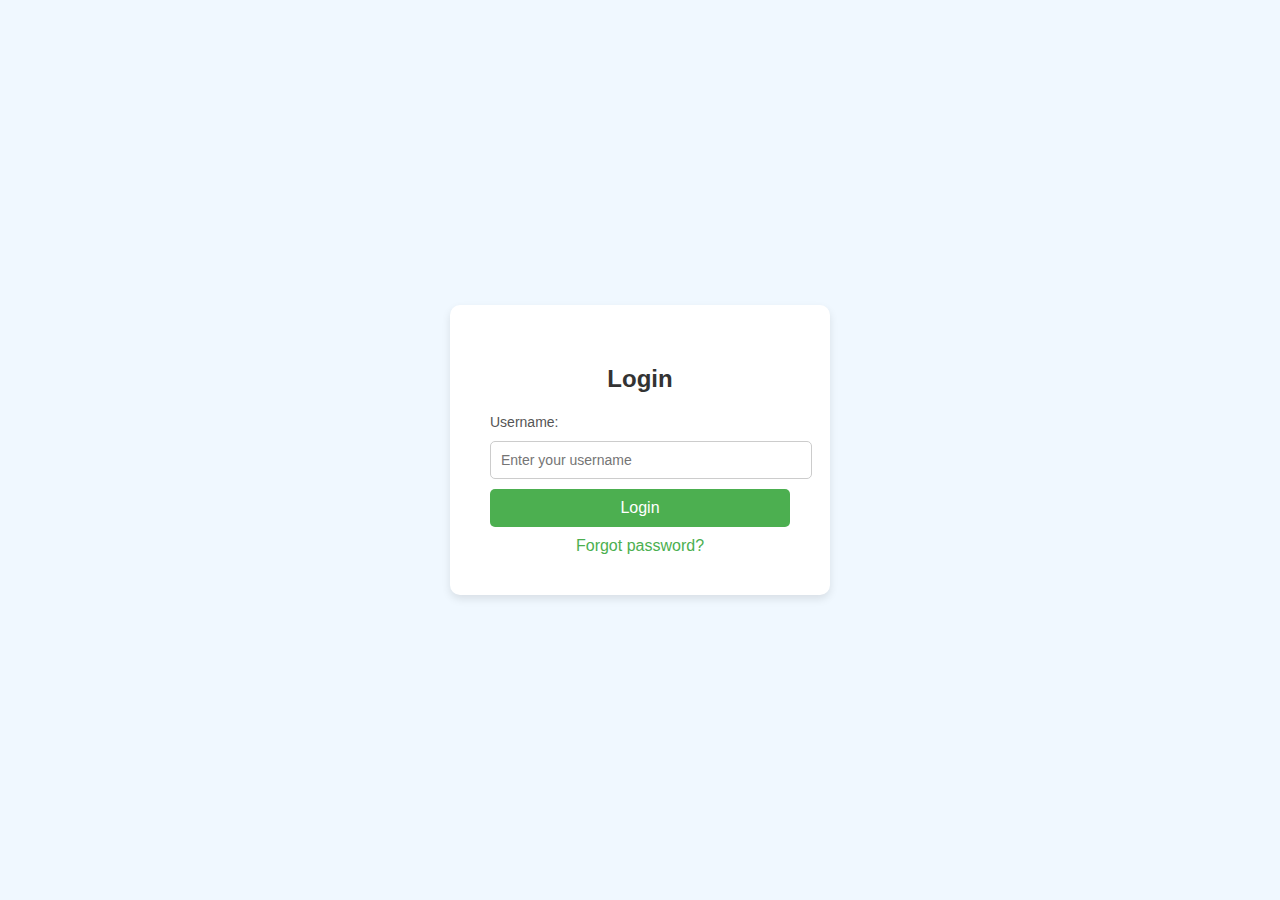
<file: index.html>
<!DOCTYPE html>
<html>
<head>
    <title>Login Page</title>
    <style>
        body {
            font-family: Arial, sans-serif;
            background-color: #f0f8ff;
            display: flex;
            justify-content: center;
            align-items: center;
            height: 100vh;
            margin: 0;
        }
        .login-container {
            background-color: #fff;
            padding: 40px;
            border-radius: 10px;
            box-shadow: 0 4px 8px rgba(0, 0, 0, 0.1);
            width: 300px;
        }
        h2 {
            text-align: center;
            color: #333;
        }
        label {
            font-size: 14px;
            color: #555;
        }
        input[type="text"], input[type="password"] {
            width: 100%;
            padding: 10px;
            margin: 10px 0;
            border: 1px solid #ccc;
            border-radius: 5px;
            font-size: 14px;
        }
        button {
            width: 100%;
            padding: 10px;
            background-color: #4CAF50;
            border: none;
            border-radius: 5px;
            color: white;
            font-size: 16px;
            cursor: pointer;
        }
        button:hover {
            background-color: #45a049;
        }
        .forgot-password {
            text-align: center;
            margin-top: 10px;
        }
        .forgot-password a {
            color: #4CAF50;
            text-decoration: none;
        }
        .forgot-password a:hover {
            text-decoration: underline;
        }
    </style>
    <script>
        function validateLogin() {
            var username = document.getElementById("username").value;
            if (username) {
                window.location.href = "home.html";  // Redirect to home page after successful login
            } else {
                alert("Please enter your username.");
            }
        }
    </script>
</head>
<body>
    <div class="login-container">
        <h2>Login</h2>
        <form>
            <label for="username">Username:</label>
            <input type="text" id="username" name="username" placeholder="Enter your username" required>

            <button type="button" onclick="validateLogin()">Login</button>

            <div class="forgot-password">
                <a href="registration.html">Forgot password?</a>
            </div>
        </form>
    </div>
</body>
</html>
</file>
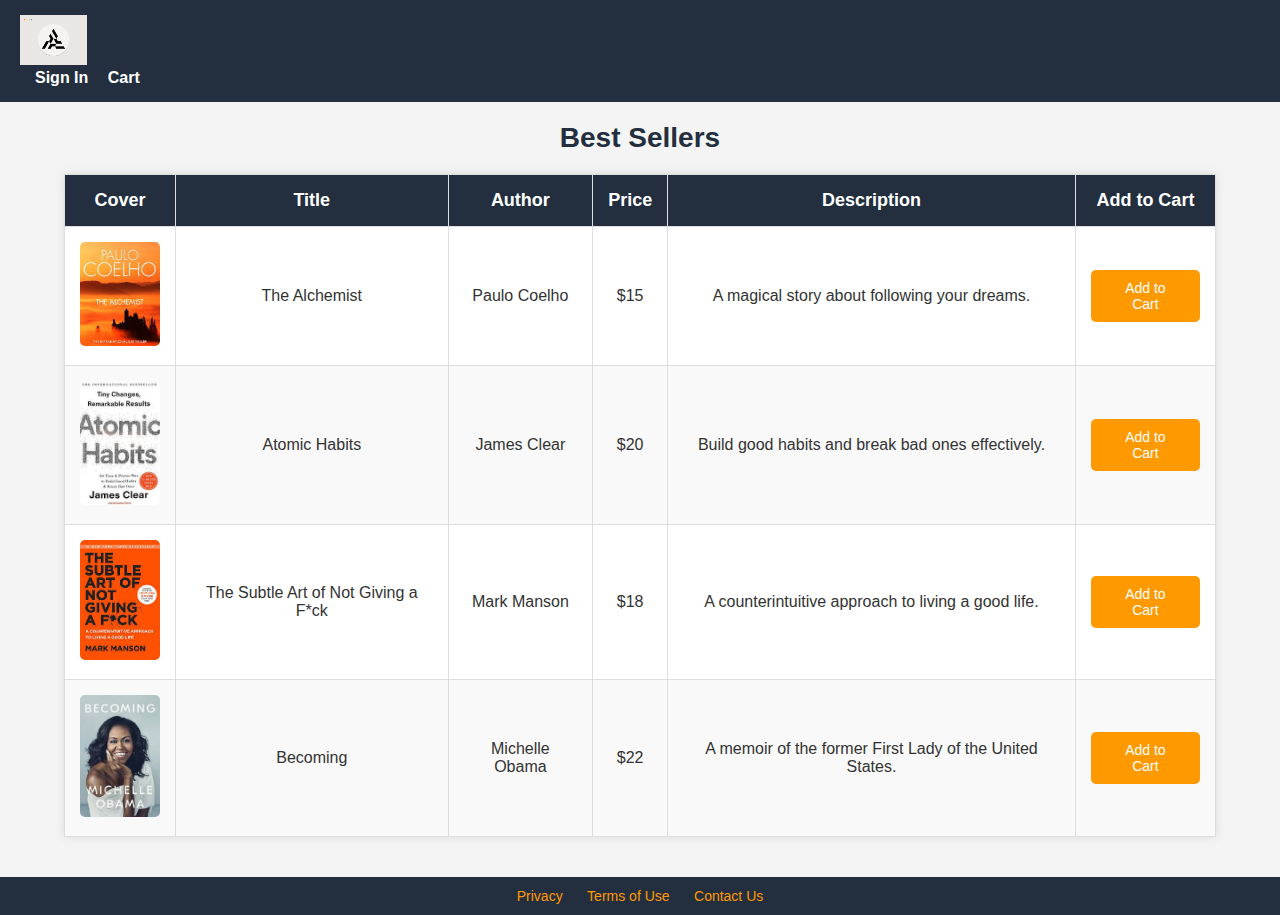
<file: bestselling.html>
<!DOCTYPE html>
<html lang="en">
<head>
    <link rel="stylesheet" type="text/css" href="bestselling.css">
    <title>Best Sellers</title>
</head>
<body>
    <header>
        <div class="header-container">
            <div class="logo">
                <a href="index.html"><img src="logo.png" alt="Logo" class="logo-img"></a>
            </div>
            <div class="account-links">
                <a href="index.html" class="account-link">Sign In</a>
                <a href="cart.html" class="account-link">Cart</a>
            </div>
        </div>
    </header>

    <main>
        <h1 class="page-title">Best Sellers</h1>
        <div class="best-sellers-list">
            <table border="1" class="book-table">
                <thead>
                    <tr>
                        <th>Cover</th>
                        <th>Title</th>
                        <th>Author</th>
                        <th>Price</th>
                        <th>Description</th>
                        <th>Add to Cart</th>
                    </tr>
                </thead>
                <tbody>
                    <tr>
                        <td><img src="The alchemist.png" alt="Bestseller 1" width="100"></td>
                        <td>The Alchemist</td>
                        <td>Paulo Coelho</td>
                        <td>$15</td>
                        <td>A magical story about following your dreams.</td>
                        <td><button>Add to Cart</button></td>
                    </tr>
                    <tr>
                        <td><img src="atomichabits.png" alt="Bestseller 2" width="100"></td>
                        <td>Atomic Habits</td>
                        <td>James Clear</td>
                        <td>$20</td>
                        <td>Build good habits and break bad ones effectively.</td>
                        <td><button>Add to Cart</button></td>
                    </tr>
                    <tr>
                        <td><img src="thesubtle.png" alt="Bestseller 3" width="100"></td>
                        <td>The Subtle Art of Not Giving a F*ck</td>
                        <td>Mark Manson</td>
                        <td>$18</td>
                        <td>A counterintuitive approach to living a good life.</td>
                        <td><button>Add to Cart</button></td>
                    </tr>
                    <tr>
                        <td><img src="becoming.png" alt="Bestseller 4" width="100"></td>
                        <td>Becoming</td>
                        <td>Michelle Obama</td>
                        <td>$22</td>
                        <td>A memoir of the former First Lady of the United States.</td>
                        <td><button>Add to Cart</button></td>
                    </tr>
                </tbody>
            </table>
        </div>
    </main>

    <footer>
        <div class="footer-links">
            <a href="#">Privacy</a>
            <a href="#">Terms of Use</a>
            <a href="#">Contact Us</a>
        </div>
    </footer>
</body>
</html>
</file>
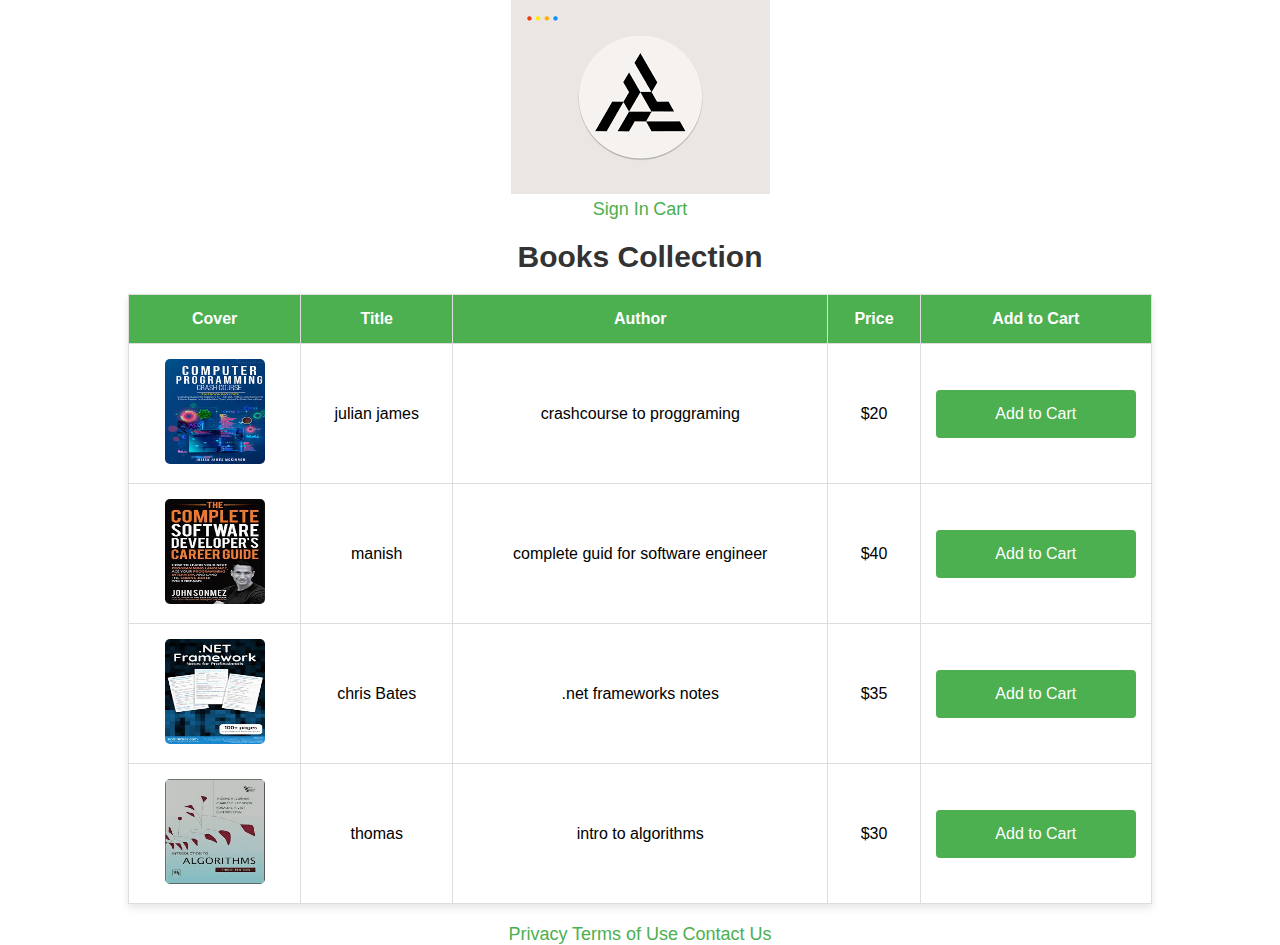
<file: books.html>
<!DOCTYPE html>
<html lang="en">
<head>
    <link rel="stylesheet" type="text/css" href="styles.css">
    <title>Books</title>
</head>
<body>
    <header>
        <div class="header-container">
            <div class="logo">
                <a href="index.html"><img src="logo.png" alt="Logo" class="logo-img"></a>
            </div>
            <div class="account-links">
                <a href="index.html" class="account-link">Sign In</a>
                <a href="cart.html" class="account-link">Cart</a>
            </div>
        </div>
    </header>

    <main>
        <h1 class="page-title">Books Collection</h1>
        <div class="books-list">
            <table border="1" class="book-table">
                <thead>
                    <tr>
                        <th>Cover</th>
                        <th>Title</th>
                        <th>Author</th>
                        <th>Price</th>
                        <th>Add to Cart</th>
                    </tr>
                </thead>
                <tbody>
                    <tr>
                        <td><img src="crashpro.png" alt="Book 1" width="100"></td>
                        <td>julian james</td>
                        <td>crashcourse to proggraming</td>
                        <td>$20</td>
                        <td><button>Add to Cart</button></td>
                    </tr>
                    <tr>
                        <td><img src="softwaredev.png" alt="Book 2" width="100"></td>
                        <td>manish</td>
                        <td>complete guid for software engineer</td>
                        <td>$40</td>
                        <td><button>Add to Cart</button></td>
                    </tr>
                    <tr>
                        <td><img src="netframework.png" alt="Book 3" width="100"></td>
                        <td>chris Bates</td>
                        <td>.net frameworks notes</td>
                        <td>$35</td>
                        <td><button>Add to Cart</button></td>
                    </tr>
                    <tr>
                        <td><img src="algorithms.png" alt="Book 4" width="100"></td>
                        <td>thomas</td>
                        <td>intro to algorithms</td>
                        <td>$30</td>
                        <td><button>Add to Cart</button></td>
                    </tr>
                </tbody>
            </table>
        </div>
    </main>

    <footer>
        <div class="footer-links">
            <a href="#">Privacy</a>
            <a href="#">Terms of Use</a>
            <a href="#">Contact Us</a>
        </div>
    </footer>
</body>
</html>
</file>
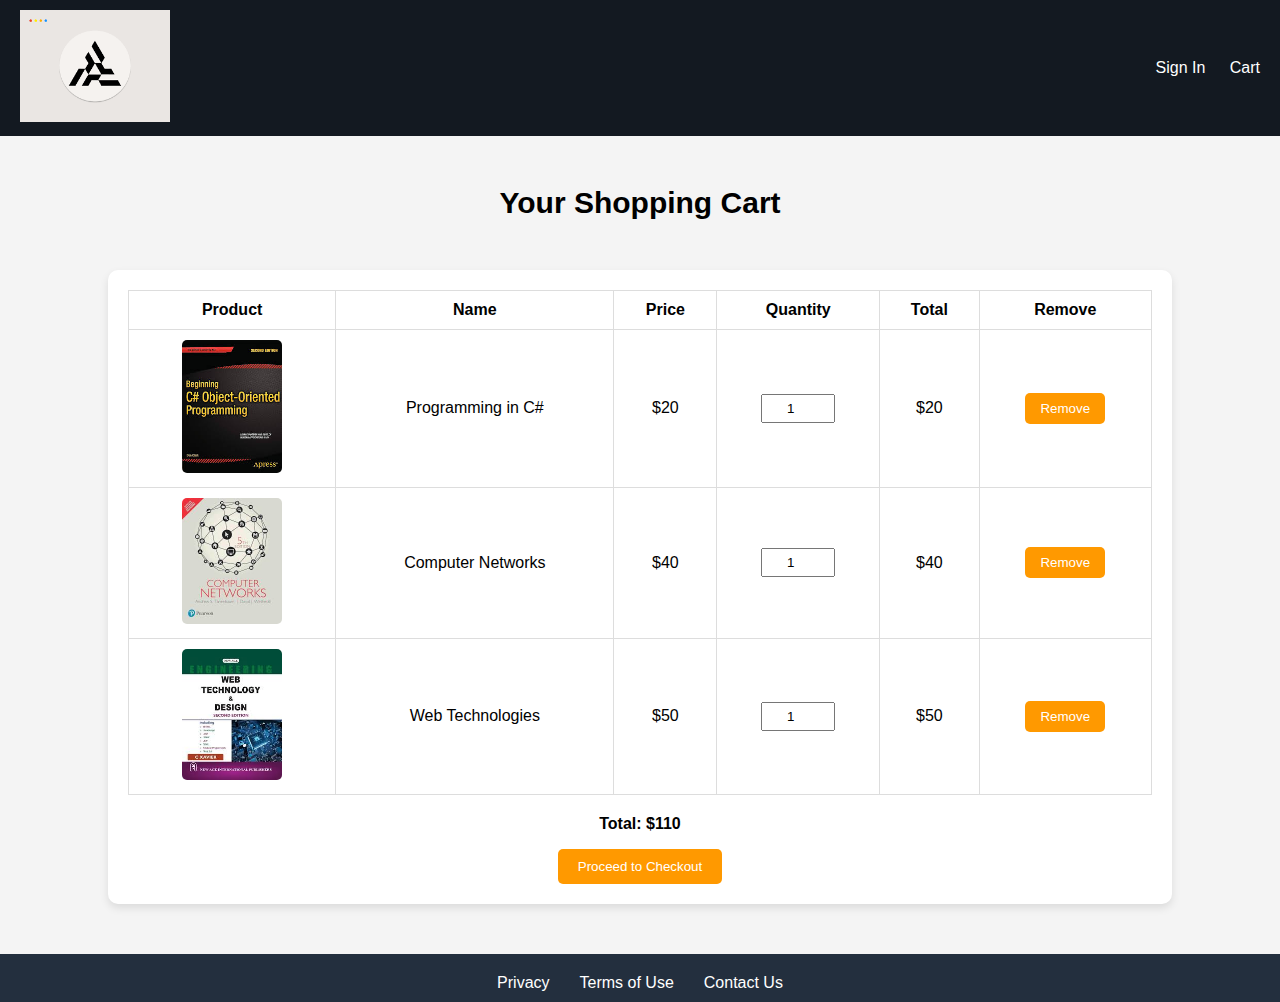
<file: cart.html>
<!DOCTYPE html>
<html lang="en">
<head>
    <link rel="stylesheet" type="text/css" href="cart.css">
    <title>Shopping Cart</title>
</head>
<body>

    <!-- Header Section -->
    <header>
        <div class="header-container">
            <div class="logo">
                <a href="index.html"><img src="logo.png" alt="Logo" class="logo-img"></a>
            </div>
            <div class="account-links">
                <a href="index.html" class="account-link">Sign In</a>
                <a href="cart.html" class="account-link">Cart</a>
            </div>
        </div>
    </header>

    <!-- Cart Content Section -->
    <main>
        <h1 class="cart-title">Your Shopping Cart</h1>

        <div class="cart-container">
            <table class="cart-table">
                <thead>
                    <tr>
                        <th>Product</th>
                        <th>Name</th>
                        <th>Price</th>
                        <th>Quantity</th>
                        <th>Total</th>
                        <th>Remove</th>
                    </tr>
                </thead>
                <tbody>
                    <tr>
                        <td><img src="csharptextbook.png" alt="Book 1" class="cart-product-img"></td>
                        <td>Programming in C#</td>
                        <td>$20</td>
                        <td>
                            <input type="number" value="1" min="1" class="cart-quantity">
                        </td>
                        <td>$20</td>
                        <td><button class="remove-btn">Remove</button></td>
                    </tr>
                    <tr>
                        <td><img src="cnbook.png" alt="Book 2" class="cart-product-img"></td>
                        <td>Computer Networks</td>
                        <td>$40</td>
                        <td>
                            <input type="number" value="1" min="1" class="cart-quantity">
                        </td>
                        <td>$40</td>
                        <td><button class="remove-btn">Remove</button></td>
                    </tr>
                    <tr>
                        <td><img src="webtextbook.png" alt="Book 3" class="cart-product-img"></td>
                        <td>Web Technologies</td>
                        <td>$50</td>
                        <td>
                            <input type="number" value="1" min="1" class="cart-quantity">
                        </td>
                        <td>$50</td>
                        <td><button class="remove-btn">Remove</button></td>
                    </tr>
                </tbody>
            </table>

            <div class="cart-summary">
                <p><strong>Total: $110</strong></p>
                <button class="checkout-btn">Proceed to Checkout</button>
            </div>
        </div>
    </main>

    <!-- Footer Section -->
    <footer>
        <div class="footer-links">
            <a href="#">Privacy</a>
            <a href="#">Terms of Use</a>
            <a href="#">Contact Us</a>
        </div>
    </footer>

</body>
</html>
</file>
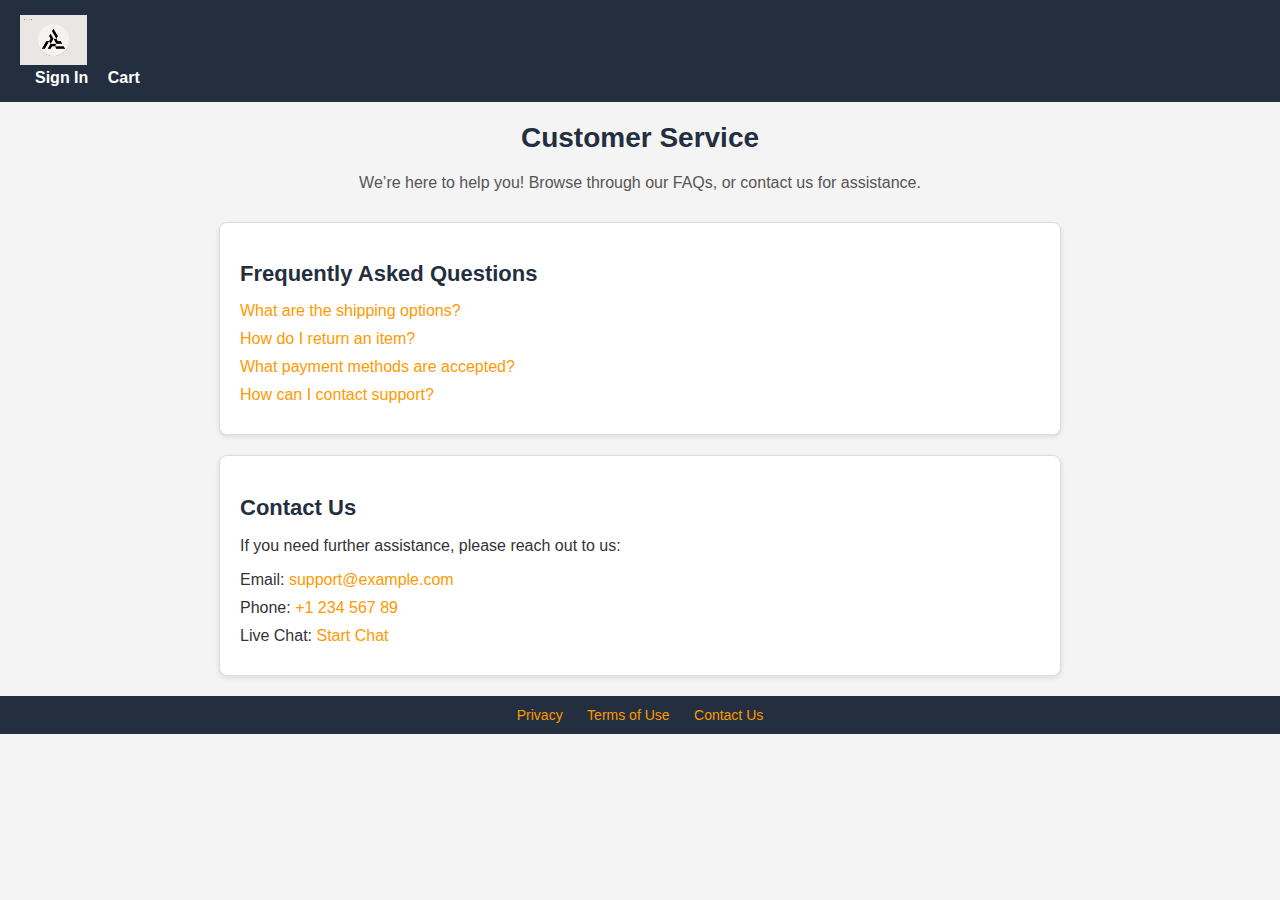
<file: customer.html>
<!DOCTYPE html>
<html lang="en">
<head>
    <link rel="stylesheet" type="text/css" href="customer.css">
    <title>Customer Service</title>
</head>
<body>
    <header>
        <div class="header-container">
            <div class="logo">
                <a href="index.html"><img src="logo.png" alt="Logo" class="logo-img"></a>
            </div>
            <div class="account-links">
                <a href="index.html" class="account-link">Sign In</a>
                <a href="cart.html" class="account-link">Cart</a>
            </div>
        </div>
    </header>

    <main>
        <h1 class="page-title">Customer Service</h1>
        <p class="description">We’re here to help you! Browse through our FAQs, or contact us for assistance.</p>

        <div class="service-section">
            <h2>Frequently Asked Questions</h2>
            <ul class="faq-list">
                <li><a href="#shipping">What are the shipping options?</a></li>
                <li><a href="#returns">How do I return an item?</a></li>
                <li><a href="#payment">What payment methods are accepted?</a></li>
                <li><a href="#support">How can I contact support?</a></li>
            </ul>
        </div>

        <div class="service-section" id="contact-us">
            <h2>Contact Us</h2>
            <p>If you need further assistance, please reach out to us:</p>
            <ul class="contact-list">
                <li>Email: <a href="mailto:support@example.com">support@example.com</a></li>
                <li>Phone: <a href="tel:+123456789">+1 234 567 89</a></li>
                <li>Live Chat: <a href="#">Start Chat</a></li>
            </ul>
        </div>
    </main>

    <footer>
        <div class="footer-links">
            <a href="#">Privacy</a>
            <a href="#">Terms of Use</a>
            <a href="#">Contact Us</a>
        </div>
    </footer>
</body>
</html>
</file>
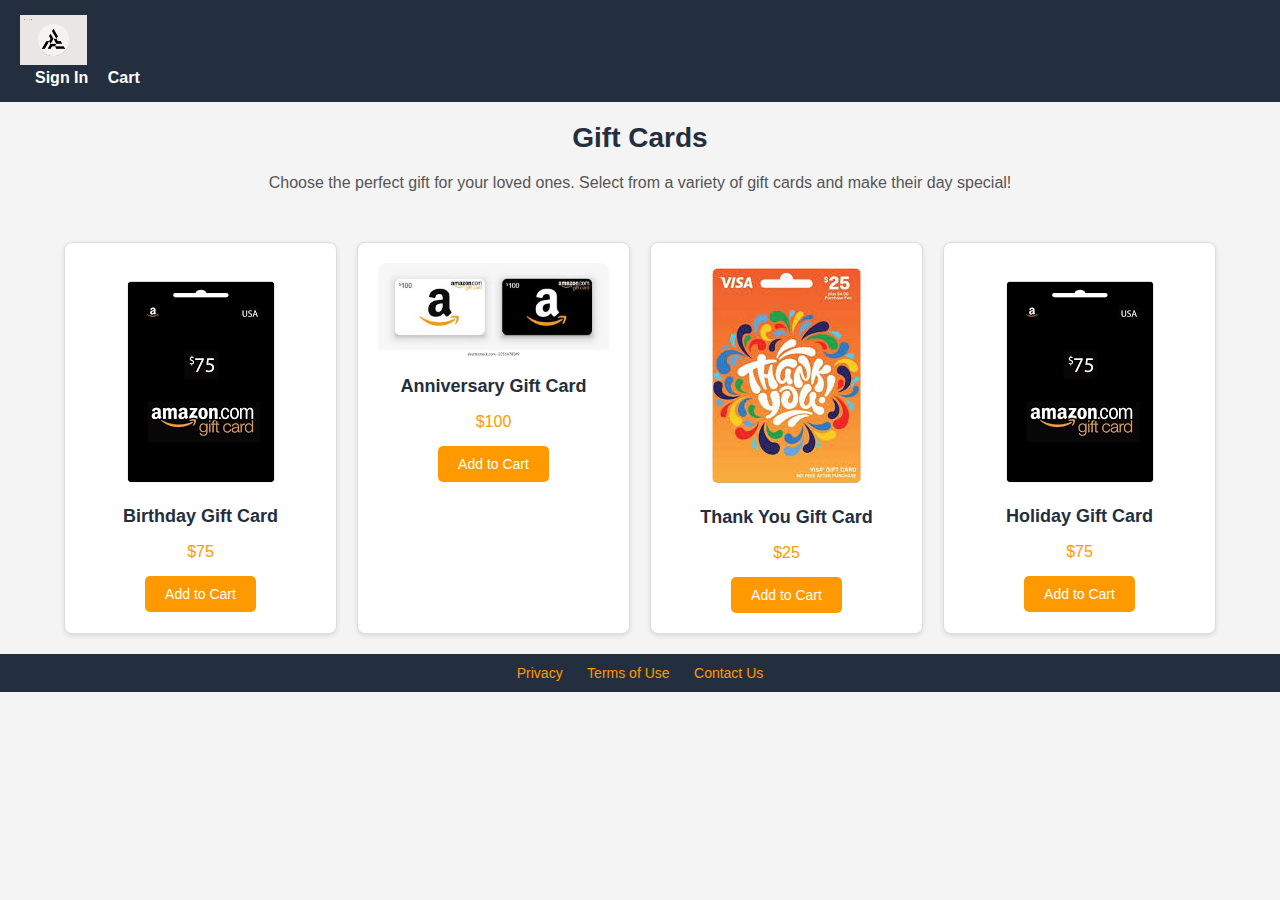
<file: giftcards.html>
<!DOCTYPE html>
<html lang="en">
<head>
    <link rel="stylesheet" type="text/css" href="giftcards.css">
    <title>Gift Cards</title>
</head>
<body>
    <header>
        <div class="header-container">
            <div class="logo">
                <a href="index.html"><img src="logo.png" alt="Logo" class="logo-img"></a>
            </div>
            <div class="account-links">
                <a href="index.html" class="account-link">Sign In</a>
                <a href="cart.html" class="account-link">Cart</a>
            </div>
        </div>
    </header>

    <main>
        <h1 class="page-title">Gift Cards</h1>
        <p class="description">Choose the perfect gift for your loved ones. Select from a variety of gift cards and make their day special!</p>

        <div class="gift-card-grid">
            <div class="gift-card">
                <img src="birthdaygiftcard.png" alt="Gift Card 1" class="gift-card-img">
                <h2 class="gift-card-title">Birthday Gift Card</h2>
                <p class="gift-card-price">$75</p>
                <button>Add to Cart</button>
            </div>
            <div class="gift-card">
                <img src="100dollar.png" alt="Gift Card 2" class="gift-card-img">
                <h2 class="gift-card-title">Anniversary Gift Card</h2>
                <p class="gift-card-price">$100</p>
                <button>Add to Cart</button>
            </div>
            <div class="gift-card">
                <img src="thankyougiftcard.png" alt="Gift Card 3" class="gift-card-img">
                <h2 class="gift-card-title">Thank You Gift Card</h2>
                <p class="gift-card-price">$25</p>
                <button>Add to Cart</button>
            </div>
            <div class="gift-card">
                <img src="holidaygiftcard.png" alt="Gift Card 4" class="gift-card-img">
                <h2 class="gift-card-title">Holiday Gift Card</h2>
                <p class="gift-card-price">$75</p>
                <button>Add to Cart</button>
            </div>
        </div>
    </main>

    <footer>
        <div class="footer-links">
            <a href="#">Privacy</a>
            <a href="#">Terms of Use</a>
            <a href="#">Contact Us</a>
        </div>
    </footer>
</body>
</html>
</file>
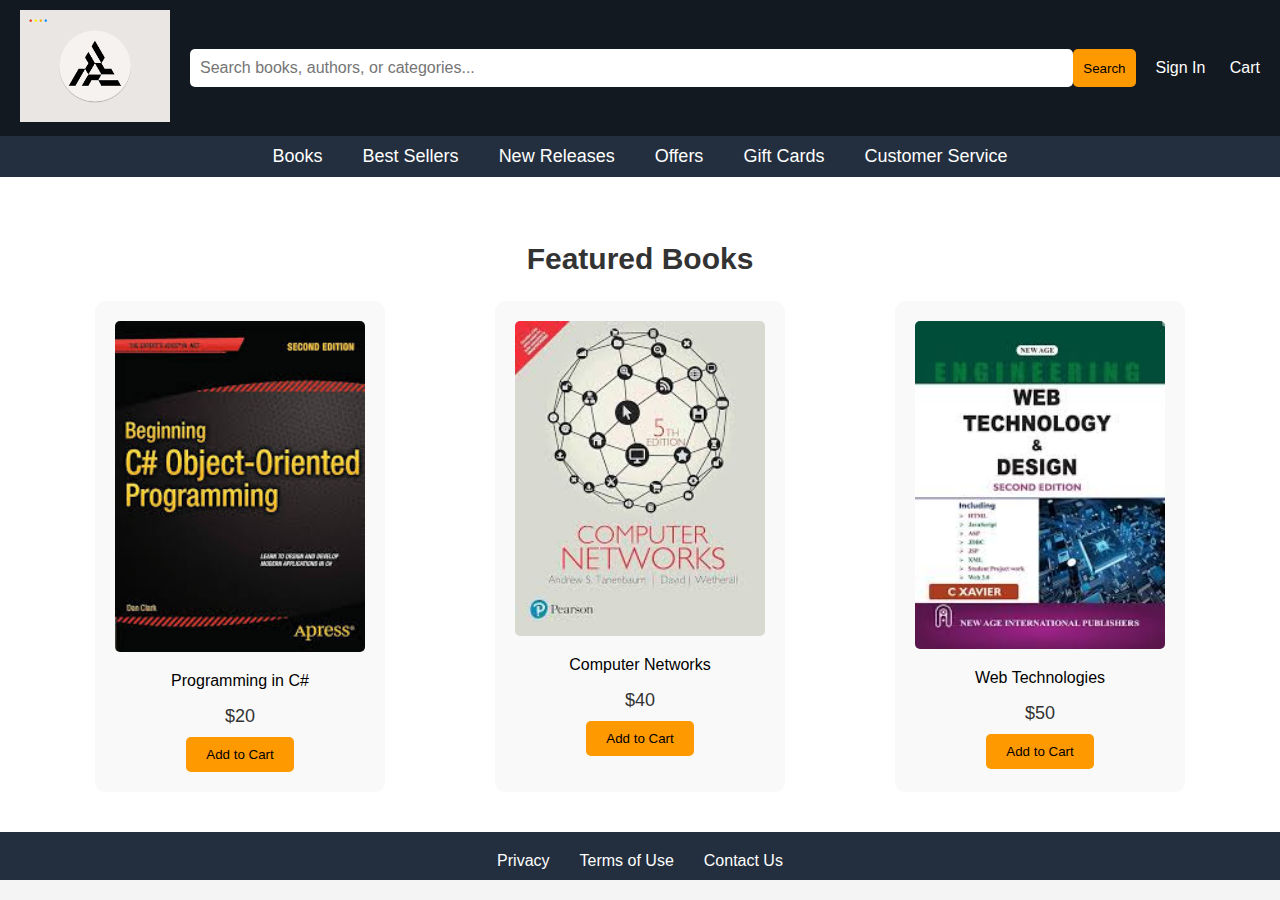
<file: home.html>
<!DOCTYPE html>
<html lang="en">
<head>
    <link rel="stylesheet" type="text/css" href="home.css">
    <title>Online Book Store</title>
</head>
<body>
    <!-- Header Section -->
    <header>
        <div class="header-container">
            <div class="logo">
                <a href="login.html"><img src="logo.png" alt="Logo" class="logo-img"></a>
            </div>
            <div class="search-bar">
                <input type="text" placeholder="Search books, authors, or categories..." class="search-input">
                <button class="search-btn">Search</button>
            </div>
            <div class="account-links">
                <a href="index.html" class="account-link">Sign In</a>
                <a href="cart.html" class="account-link">Cart</a>
            </div>
        </div>
    </header>

    <!-- Main Content Section -->
    <main>
        <!-- Navigation Bar -->
      <!-- Navigation Bar -->
<nav>
    <ul class="nav-links">
        <li><a href="books.html">Books</a></li>
        <li><a href="bestselling.html">Best Sellers</a></li>
        <li><a href="newrelease.html">New Releases</a></li>
        <li><a href="offers.html">Offers</a></li>
        <li><a href="giftcards.html">Gift Cards</a></li>
        <li><a href="customer.html">Customer Service</a></li>
    </ul>
</nav>

        <!-- Featured Products Section -->
        <section class="featured-products">
            <h2>Featured Books</h2>
            <div class="product-carousel">
                <div class="product">
                    <img src="csharptextbook.png" alt="Book 1" class="product-img">
                    <p>Programming in C#</p>
                    <p class="price">$20</p>
                    <button class="add-to-cart">Add to Cart</button>
                </div>
                <div class="product">
                    <img src="cnbook.png" alt="Book 2" class="product-img">
                    <p>Computer Networks</p>
                    <p class="price">$40</p>
                    <button class="add-to-cart">Add to Cart</button>
                </div>
                <div class="product">
                    <img src="webtextbook.png" alt="Book 3" class="product-img">
                    <p>Web Technologies</p>
                    <p class="price">$50</p>
                    <button class="add-to-cart">Add to Cart</button>
                </div>
            </div>
        </section>
    </main>

    <!-- Footer Section -->
    <footer>
        <div class="footer-links">
            <a href="#">Privacy</a>
            <a href="#">Terms of Use</a>
            <a href="#">Contact Us</a>
        </div>
    </footer>
</body>
</html>
</file>
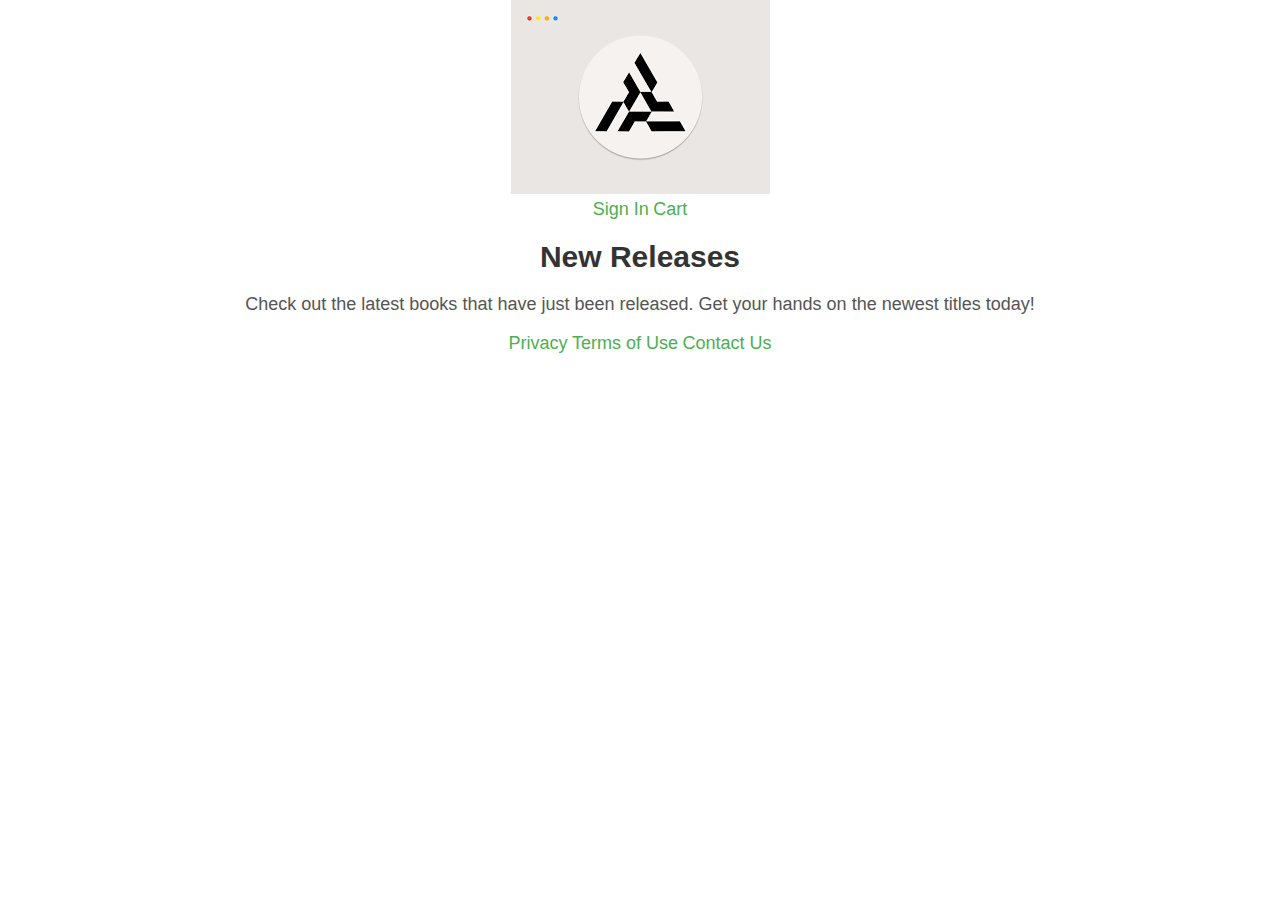
<file: newrelease.html>
<!DOCTYPE html>
<html lang="en">
<head>
    <link rel="stylesheet" type="text/css" href="styles.css">
    <title>New Releases</title>
</head>
<body>
    <header>
        <div class="header-container">
            <div class="logo">
                <a href="index.html"><img src="logo.png" alt="Logo" class="logo-img"></a>
            </div>
            <div class="account-links">
                <a href="index.html" class="account-link">Sign In</a>
                <a href="cart.html" class="account-link">Cart</a>
            </div>
        </div>
    </header>

    <main>
        <h1 class="page-title">New Releases</h1>
        <div class="new-releases-list">
            <p>Check out the latest books that have just been released. Get your hands on the newest titles today!</p>
        </div>
    </main>

    <footer>
        <div class="footer-links">
            <a href="#">Privacy</a>
            <a href="#">Terms of Use</a>
            <a href="#">Contact Us</a>
        </div>
    </footer>
</body>
</html>
</file>
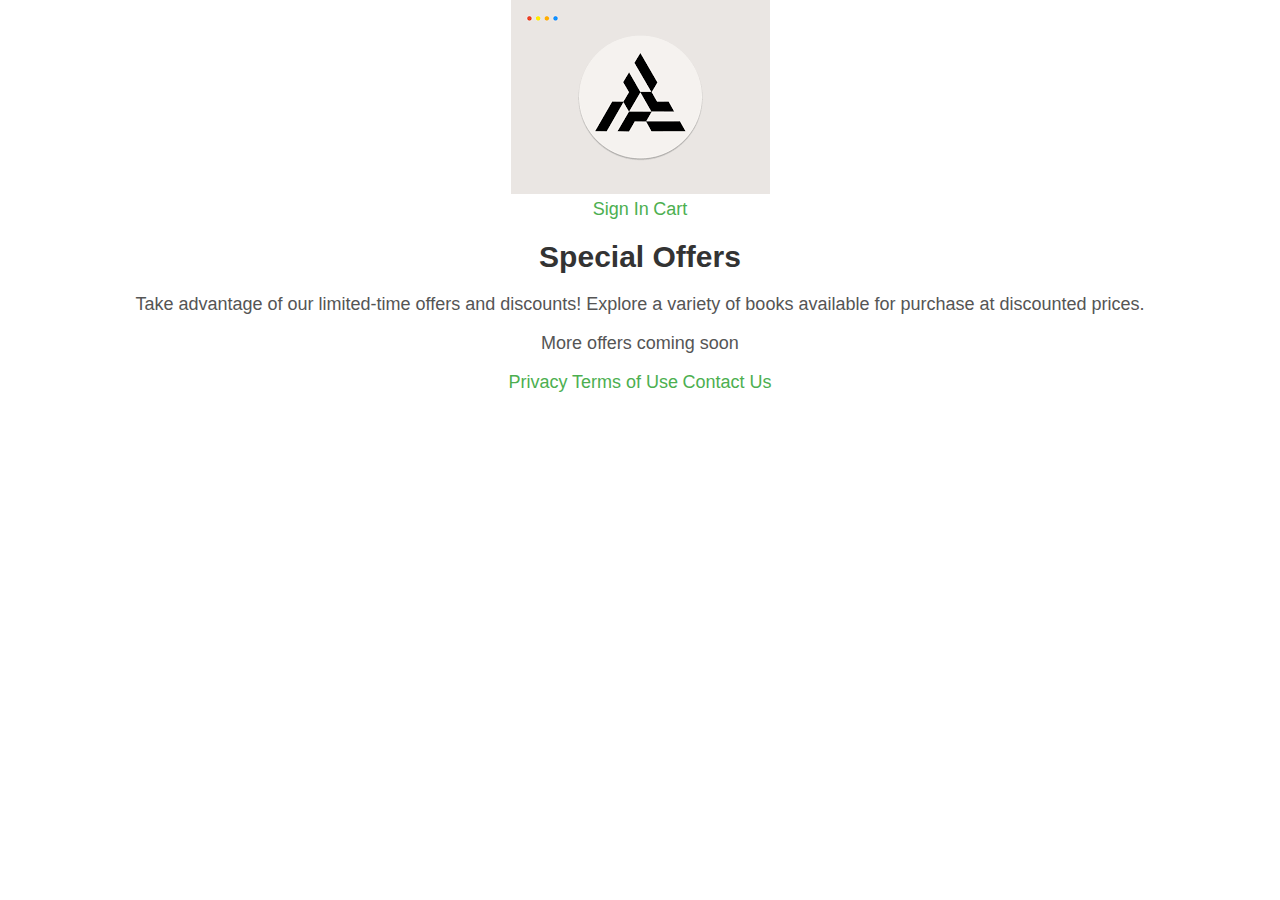
<file: offers.html>
<!DOCTYPE html>
<html lang="en">
<head>
    <link rel="stylesheet" type="text/css" href="styles.css">
    <title>Offers</title>
</head>
<body>
    <header>
        <div class="header-container">
            <div class="logo">
                <a href="index.html"><img src="logo.png" alt="Logo" class="logo-img"></a>
            </div>
            <div class="account-links">
                <a href="index.html" class="account-link">Sign In</a>
                <a href="cart.html" class="account-link">Cart</a>
            </div>
        </div>
    </header>

    <main>
        <h1 class="page-title">Special Offers</h1>
        <div class="offers-list">
            <p>Take advantage of our limited-time offers and discounts! Explore a variety of books available for purchase at discounted prices.</p>
            <p>More offers coming soon</p>
        </div>
    </main>

    <footer>
        <div class="footer-links">
            <a href="#">Privacy</a>
            <a href="#">Terms of Use</a>
            <a href="#">Contact Us</a>
        </div>
    </footer>
</body>
</html>
</file>
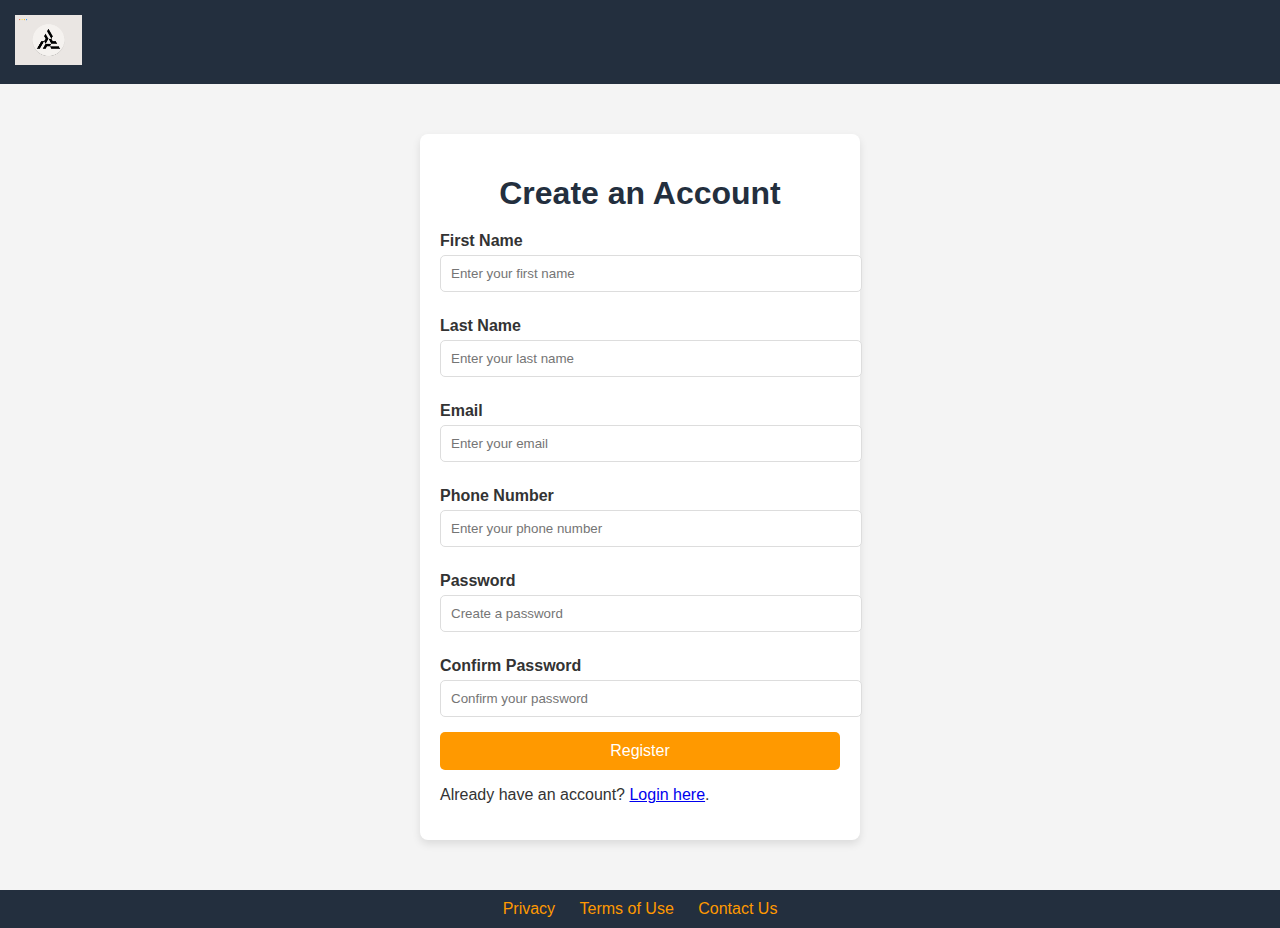
<file: registration.html>
<!DOCTYPE html>
<html lang="en">
<head>
    <link rel="stylesheet" type="text/css" href="reg.css">
    <title>Registration</title>
</head>
<body>
    <header>
        <div class="header-container">
            <div class="logo">
                <a href="index.html"><img src="logo.png" alt="Logo" class="logo-img"></a>
            </div>
        </div>
    </header>

    <main>
        <div class="registration-container">
            <h1 class="page-title">Create an Account</h1>
            <form action="welcome.html" method="POST" class="registration-form">
                <label for="fname">First Name</label>
                <input type="text" id="fname" name="fname" placeholder="Enter your first name" required>

                <label for="lname">Last Name</label>
                <input type="text" id="lname" name="lname" placeholder="Enter your last name" required>

                <label for="email">Email</label>
                <input type="email" id="email" name="email" placeholder="Enter your email" required>

                <label for="phone">Phone Number</label>
                <input type="tel" id="phone" name="phone" placeholder="Enter your phone number" required>

                <label for="password">Password</label>
                <input type="password" id="password" name="password" placeholder="Create a password" required>

                <label for="confirm-password">Confirm Password</label>
                <input type="password" id="confirm-password" name="confirm-password" placeholder="Confirm your password" required>

                <button type="submit" class="register-button">Register</button>
            </form>
            <p class="redirect-link">Already have an account? <a href="index.html">Login here</a>.</p>
        </div>
    </main>

    <footer>
        <div class="footer-links">
            <a href="#">Privacy</a>
            <a href="#">Terms of Use</a>
            <a href="#">Contact Us</a>
        </div>
    </footer>
</body>
</html>
</file>
<file: bestselling.css>
/* General Styles */
body {
    font-family: Arial, sans-serif;
    margin: 0;
    padding: 0;
    background-color: #f4f4f4;
    color: #333;
}

header {
    background-color: #232f3e;
    color: #fff;
    padding: 15px 20px;
    display: flex;
    justify-content: space-between;
    align-items: center;
}

.logo-img {
    max-height: 50px;
}

.account-links a {
    color: #fff;
    text-decoration: none;
    margin-left: 15px;
    font-weight: bold;
}

.account-links a:hover {
    text-decoration: underline;
}

/* Page Title */
.page-title {
    text-align: center;
    font-size: 28px;
    margin: 20px 0;
    color: #232f3e;
}

/* Table Styles */
.book-table {
    width: 90%;
    margin: 0 auto 40px;
    border-collapse: collapse;
    box-shadow: 0 0 10px rgba(0, 0, 0, 0.1);
    background-color: #fff;
}

.book-table thead {
    background-color: #232f3e;
    color: #fff;
}

.book-table th, .book-table td {
    text-align: center;
    padding: 15px;
    border: 1px solid #ddd;
}

.book-table th {
    font-size: 18px;
}

.book-table tr:nth-child(even) {
    background-color: #f9f9f9;
}

.book-table img {
    max-width: 80px;
    height: auto;
    border-radius: 5px;
}

/* Buttons */
button {
    padding: 10px 20px;
    background-color: #ff9900;
    color: white;
    border: none;
    border-radius: 5px;
    font-size: 14px;
    cursor: pointer;
    transition: background-color 0.3s ease;
}

button:hover {
    background-color: #cc7a00;
}

/* Footer */
footer {
    background-color: #232f3e;
    color: #fff;
    padding: 10px 0;
    text-align: center;
}

footer a {
    color: #ff9900;
    text-decoration: none;
    margin: 0 10px;
    font-size: 14px;
}

footer a:hover {
    text-decoration: underline;
}
</file>
<file: styles.css>
/* Global Styles */
body {
    font-family: Arial, sans-serif;
    background-color: #f0f8ff;
    margin: 0;
    padding: 0;
    box-sizing: border-box;
}

h1, h2 {
    color: #333;
}

center {
    text-align: center;
}

/* Login Page */
.login-container {
    background-color: #fff;
    padding: 40px;
    border-radius: 10px;
    box-shadow: 0 4px 8px rgba(0, 0, 0, 0.1);
    width: 300px;
    margin: 100px auto;
}

.login-container h2 {
    text-align: center;
}

label {
    font-size: 14px;
    color: #555;
}

input[type="text"], input[type="password"] {
    width: 100%;
    padding: 10px;
    margin: 10px 0;
    border: 1px solid #ccc;
    border-radius: 5px;
    font-size: 14px;
}

button {
    width: 100%;
    padding: 10px;
    background-color: #4CAF50;
    border: none;
    border-radius: 5px;
    color: white;
    font-size: 16px;
    cursor: pointer;
}

button:hover {
    background-color: #45a049;
}

.forgot-password {
    text-align: center;
    margin-top: 10px;
}

.forgot-password a {
    color: #4CAF50;
    text-decoration: none;
}

.forgot-password a:hover {
    text-decoration: underline;
}

/* Catalogue Page */
table {
    width: 80%;
    margin: 20px auto;
    border-collapse: collapse;
    background-color: #fff;
    box-shadow: 0 4px 8px rgba(0, 0, 0, 0.1);
}

table th, table td {
    padding: 15px;
    text-align: center;
    border: 1px solid #ddd;
}

table th {
    background-color: #4CAF50;
    color: white;
}

table td img {
    max-width: 150px;
    max-height: 105px;
    border-radius: 5px;
}

input[type="button"] {
    padding: 8px 15px;
    background-color: #4CAF50;
    color: white;
    border: none;
    border-radius: 5px;
    cursor: pointer;
}

input[type="button"]:hover {
    background-color: #45a049;
}

/* Top Page */
a {
    font-size: 18px;
    color: #4CAF50;
    text-decoration: none;
}

a:hover {
    text-decoration: underline;
}

h2 {
    font-size: 30px;
    color: #333;
    text-align: center;
}

/* Title Page */
body[bgcolor="yellow"] {
    background-color: yellow;
    color: red;
}

h1 {
    font-size: 36px;
    color: #333;
}

/* Frameset Layout */
frameset {
    border: none;
}

frame {
    border: none;
}

/* Home Page */
body {
    background-color: #fff;
    text-align: center;
    font-family: Arial, sans-serif;
}

h1 {
    font-size: 30px;
    color: #333;
}

p {
    font-size: 18px;
    color: #555;
}

/* Additional Styles for Modern Layout */
table caption {
    font-size: 20px;
    font-weight: bold;
    margin-bottom: 10px;
}

/* Form Styling */
input[type="text"], input[type="password"], textarea {
    width: 100%;
    padding: 12px;
    margin: 10px 0;
    border: 1px solid #ccc;
    border-radius: 4px;
    box-sizing: border-box;
}

/* Buttons */
button {
    background-color: #4CAF50;
    border: none;
    color: white;
    padding: 15px 32px;
    text-align: center;
    text-decoration: none;
    display: inline-block;
    font-size: 16px;
    border-radius: 4px;
    cursor: pointer;
    width: 100%;
}

button:hover {
    background-color: #45a049;
}
</file>
<file: cart.css>
/* cart.css */

/* Global Styles */
body {
    font-family: Arial, sans-serif;
    margin: 0;
    padding: 0;
    background-color: #f4f4f4;
}

/* Header */
header {
    background-color: #131921;
    color: white;
    padding: 10px 0;
}

.header-container {
    display: flex;
    justify-content: space-between;
    align-items: center;
    padding: 0 20px;
}

.logo-img {
    width: 150px;
}

.account-links a {
    color: white;
    margin-left: 20px;
    text-decoration: none;
}

.account-links a:hover {
    text-decoration: underline;
}

/* Cart Section */
.cart-title {
    text-align: center;
    font-size: 30px;
    margin-top: 50px;
}

.cart-container {
    width: 80%;
    margin: 50px auto;
    background-color: white;
    padding: 20px;
    border-radius: 10px;
    box-shadow: 0 4px 8px rgba(0, 0, 0, 0.1);
}

.cart-table {
    width: 100%;
    border-collapse: collapse;
    margin-bottom: 20px;
}

.cart-table th, .cart-table td {
    padding: 10px;
    text-align: center;
    border: 1px solid #ddd;
}

.cart-product-img {
    width: 100px;
    height: auto;
    border-radius: 5px;
}

.cart-quantity {
    width: 60px;
    padding: 5px;
    text-align: center;
}

.remove-btn {
    background-color: #ff9900;
    border: none;
    padding: 8px 15px;
    color: white;
    border-radius: 5px;
    cursor: pointer;
}

.remove-btn:hover {
    background-color: #ff7700;
}

.cart-summary {
    text-align: center;
    margin-top: 20px;
}

.checkout-btn {
    background-color: #ff9900;
    padding: 10px 20px;
    color: white;
    border: none;
    border-radius: 5px;
    cursor: pointer;
}

.checkout-btn:hover {
    background-color: #ff7700;
}

/* Footer */
footer {
    background-color: #232f3e;
    color: white;
    padding: 10px 0;
    text-align: center;
}

.footer-links {
    display: flex;
    justify-content: center;
    margin-top: 10px;
}

.footer-links a {
    color: white;
    margin: 0 15px;
    text-decoration: none;
}

.footer-links a:hover {
    text-decoration: underline;
}
</file>
<file: customer.css>
/* General Styles */
body {
    font-family: Arial, sans-serif;
    margin: 0;
    padding: 0;
    background-color: #f4f4f4;
    color: #333;
}

header {
    background-color: #232f3e;
    color: #fff;
    padding: 15px 20px;
    display: flex;
    justify-content: space-between;
    align-items: center;
}

.logo-img {
    max-height: 50px;
}

.account-links a {
    color: #fff;
    text-decoration: none;
    margin-left: 15px;
    font-weight: bold;
}

.account-links a:hover {
    text-decoration: underline;
}

/* Page Title */
.page-title {
    text-align: center;
    font-size: 28px;
    margin: 20px 0;
    color: #232f3e;
}

.description {
    text-align: center;
    margin-bottom: 30px;
    font-size: 16px;
    color: #555;
}

/* Service Sections */
.service-section {
    margin: 20px auto;
    width: 90%;
    max-width: 800px;
    padding: 20px;
    background: #fff;
    border: 1px solid #ddd;
    border-radius: 8px;
    box-shadow: 0 2px 5px rgba(0, 0, 0, 0.1);
}

.service-section h2 {
    color: #232f3e;
    margin-bottom: 15px;
    font-size: 22px;
}

.faq-list, .contact-list {
    list-style: none;
    padding: 0;
    margin: 0;
}

.faq-list li, .contact-list li {
    margin: 10px 0;
    font-size: 16px;
}

.faq-list a, .contact-list a {
    text-decoration: none;
    color: #ff9900;
}

.faq-list a:hover, .contact-list a:hover {
    text-decoration: underline;
}

/* Footer */
footer {
    background-color: #232f3e;
    color: #fff;
    padding: 10px 0;
    text-align: center;
}

footer a {
    color: #ff9900;
    text-decoration: none;
    margin: 0 10px;
    font-size: 14px;
}

footer a:hover {
    text-decoration: underline;
}
</file>
<file: giftcards.css>
/* General Styles */
body {
    font-family: Arial, sans-serif;
    margin: 0;
    padding: 0;
    background-color: #f4f4f4;
    color: #333;
}

header {
    background-color: #232f3e;
    color: #fff;
    padding: 15px 20px;
    display: flex;
    justify-content: space-between;
    align-items: center;
}

.logo-img {
    max-height: 50px;
}

.account-links a {
    color: #fff;
    text-decoration: none;
    margin-left: 15px;
    font-weight: bold;
}

.account-links a:hover {
    text-decoration: underline;
}

/* Page Title */
.page-title {
    text-align: center;
    font-size: 28px;
    margin: 20px 0;
    color: #232f3e;
}

.description {
    text-align: center;
    margin-bottom: 30px;
    font-size: 16px;
    color: #555;
}

/* Gift Card Grid */
.gift-card-grid {
    display: grid;
    grid-template-columns: repeat(auto-fit, minmax(250px, 1fr));
    gap: 20px;
    width: 90%;
    margin: 0 auto;
    padding: 20px 0;
}

.gift-card {
    background-color: #fff;
    border: 1px solid #ddd;
    border-radius: 8px;
    text-align: center;
    padding: 20px;
    box-shadow: 0 2px 5px rgba(0, 0, 0, 0.1);
    transition: transform 0.3s ease, box-shadow 0.3s ease;
}

.gift-card:hover {
    transform: scale(1.05);
    box-shadow: 0 4px 10px rgba(0, 0, 0, 0.2);
}

.gift-card-img {
    max-width: 100%;
    height: auto;
    border-radius: 8px;
}

.gift-card-title {
    font-size: 18px;
    margin: 15px 0;
    color: #232f3e;
}

.gift-card-price {
    font-size: 16px;
    color: #ff9900;
    margin-bottom: 15px;
}

button {
    padding: 10px 20px;
    background-color: #ff9900;
    color: white;
    border: none;
    border-radius: 5px;
    font-size: 14px;
    cursor: pointer;
    transition: background-color 0.3s ease;
}

button:hover {
    background-color: #cc7a00;
}

/* Footer */
footer {
    background-color: #232f3e;
    color: #fff;
    padding: 10px 0;
    text-align: center;
}

footer a {
    color: #ff9900;
    text-decoration: none;
    margin: 0 10px;
    font-size: 14px;
}

footer a:hover {
    text-decoration: underline;
}
</file>
<file: home.css>
/* Global Styles */
body {
    font-family: Arial, sans-serif;
    margin: 0;
    padding: 0;
    background-color: #f4f4f4;
}

/* Header */
header {
    background-color: #131921;
    color: white;
    padding: 10px 0;
}

.header-container {
    display: flex;
    justify-content: space-between;
    align-items: center;
    padding: 0 20px;
}

.logo-img {
    width: 150px;
}

.search-bar {
    display: flex;
    flex-grow: 1;
    margin-left: 20px;
}

.search-input {
    width: 100%;
    padding: 10px;
    font-size: 16px;
    border: none;
    border-radius: 5px;
}

.search-btn {
    padding: 10px;
    background-color: #ff9900;
    border: none;
    border-radius: 5px;
    cursor: pointer;
}

.search-btn:hover {
    background-color: #ff7700;
}

.account-links a {
    color: white;
    margin-left: 20px;
    text-decoration: none;
}

.account-links a:hover {
    text-decoration: underline;
}

/* Navigation Bar */
nav {
    background-color: #232f3e;
    padding: 10px 0;
}

.nav-links {
    display: flex;
    justify-content: center;
    list-style-type: none;
    margin: 0;
    padding: 0;
}

.nav-links li {
    margin: 0 20px;
}

.nav-links a {
    color: white;
    text-decoration: none;
    font-size: 18px;
}

.nav-links a:hover {
    text-decoration: underline;
}

/* Featured Products Section */
.featured-products {
    background-color: white;
    padding: 40px;
    text-align: center;
}

.featured-products h2 {
    font-size: 30px;
    color: #333;
}

.product-carousel {
    display: flex;
    justify-content: space-around;
    margin-top: 20px;
}

.product {
    background-color: #f9f9f9;
    padding: 20px;
    border-radius: 10px;
    width: 250px;
    text-align: center;
}

.product-img {
    width: 100%;
    height: auto;
    border-radius: 5px;
}

.price {
    font-size: 18px;
    color: #333;
    margin: 10px 0;
}

.add-to-cart {
    padding: 10px 20px;
    background-color: #ff9900;
    border: none;
    border-radius: 5px;
    cursor: pointer;
}

.add-to-cart:hover {
    background-color: #ff7700;
}

/* Footer */
footer {
    background-color: #232f3e;
    color: white;
    padding: 10px 0;
    text-align: center;
}

.footer-links {
    display: flex;
    justify-content: center;
    margin-top: 10px;
}

.footer-links a {
    color: white;
    margin: 0 15px;
    text-decoration: none;
}

.footer-links a:hover {
    text-decoration: underline;
}
</file>
<file: reg.css>
/* General Styles */
body {
    font-family: Arial, sans-serif;
    margin: 0;
    padding: 0;
    background-color: #f4f4f4;
    color: #333;
}

header {
    background-color: #232f3e;
    padding: 15px;
    display: flex;
    justify-content: space-between;
    align-items: center;
}

.logo-img {
    max-height: 50px;
}

/* Registration Container */
.registration-container {
    background-color: #fff;
    width: 90%;
    max-width: 400px;
    margin: 50px auto;
    padding: 20px;
    border-radius: 8px;
    box-shadow: 0 4px 8px rgba(0, 0, 0, 0.1);
}

.page-title {
    text-align: center;
    color: #232f3e;
    margin-bottom: 20px;
}

/* Form Styles */
.registration-form label {
    display: block;
    margin: 10px 0 5px;
    font-weight: bold;
}

.registration-form input {
    width: 100%;
    padding: 10px;
    margin-bottom: 15px;
    border: 1px solid #ddd;
    border-radius: 5px;
}

.registration-form input:focus {
    border-color: #ff9900;
    outline: none;
    box-shadow: 0 0 5px rgba(255, 153, 0, 0.5);
}

.register-button {
    background-color: #ff9900;
    color: #fff;
    padding: 10px 20px;
    border: none;
    border-radius: 5px;
    font-size: 16px;
    cursor: pointer;
    width: 100%;
    text-align: center;
}

.register-button:hover {
    background-color: #e68a00;
}

/* Footer Styles */
footer {
    background-color: #232f3e;
    color: #fff;
    text-align: center;
    padding: 10px 0;
    margin-top: 30px;
}

footer a {
    color: #ff9900;
    text-decoration: none;
    margin: 0 10px;
}

footer a:hover {
    text-decoration: underline;
}
</file>
